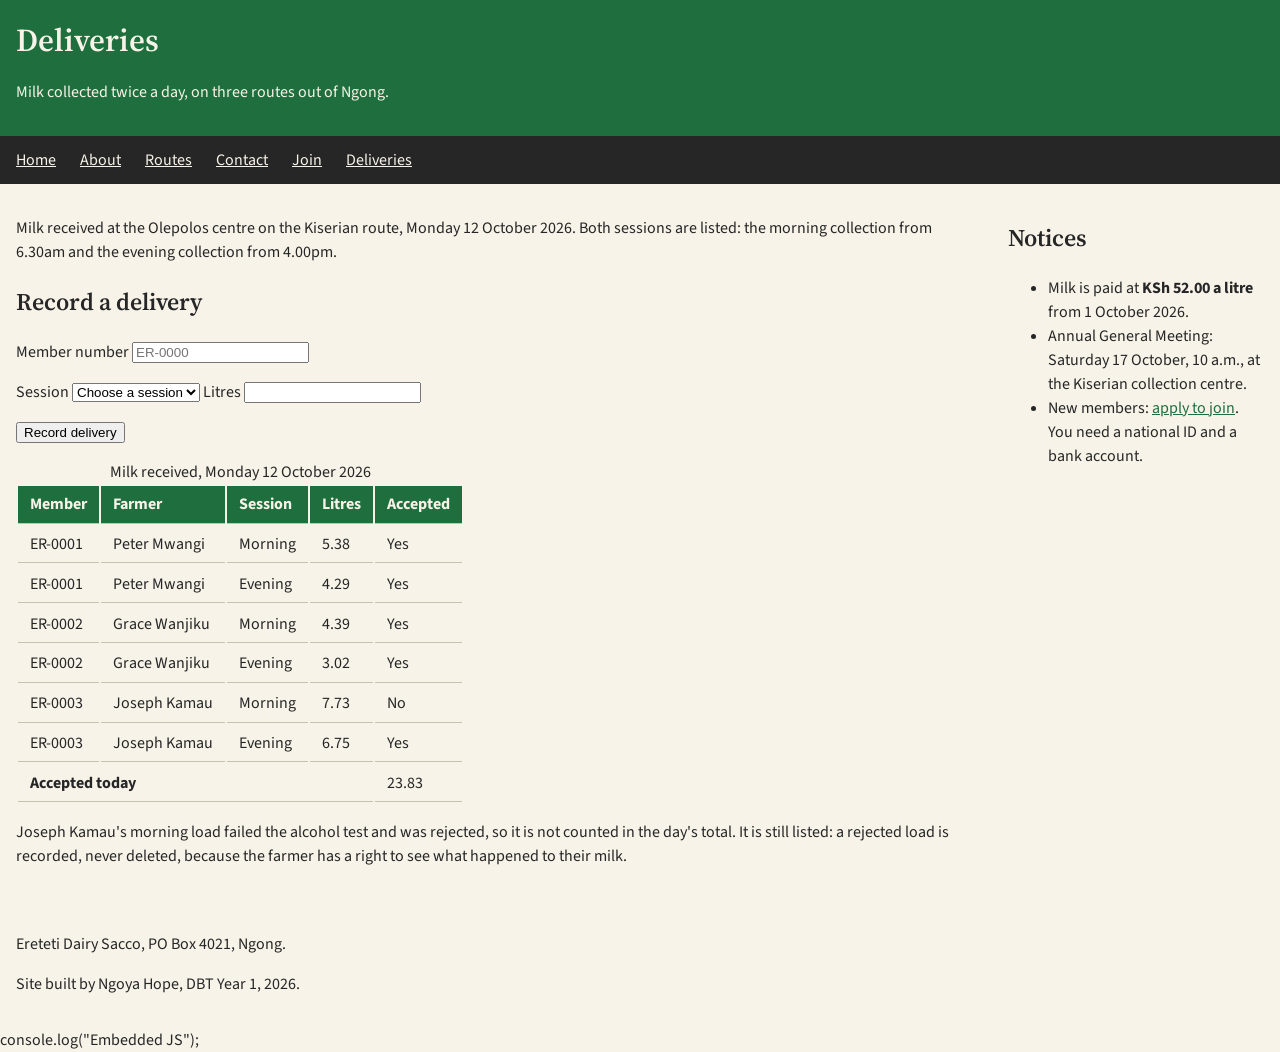
<file: deliveries.html>
<!DOCTYPE html>
<html lang="en">
<head>
  <meta charset="utf-8">
  <meta name="viewport" content="width=device-width, initial-scale=1">
  <title>Deliveries — Ereteti Dairy Sacco</title>
  <link rel="stylesheet" href="https://fonts.googleapis.com/css2?family=Source+Sans+3:wght@400;600&amp;family=Source+Serif+4:wght@600&amp;display=swap">
  <link rel="stylesheet" href="css/style.css">
  <!-- Week 8: the script, with defer -->
  <script src="js/main.js" defer></script>
    console.log("Embedded JS");
  </script>
</head>
<body>

  <header>
    <h1>Deliveries</h1>
    <p>Milk collected twice a day, on three routes out of Ngong.</p>
  </header>

  <nav>
    <ul>
      <li><a href="index.html">Home</a></li>
      <li><a href="about.html">About</a></li>
      <li><a href="routes.html">Routes</a></li>
      <li><a href="contact.html">Contact</a></li>
      <li><a href="register.html">Join</a></li>
      <li><a href="deliveries.html">Deliveries</a></li>
    </ul>
  </nav>

  <main>
    <p>Milk received at the Olepolos centre on the Kiserian route,
    Monday 12 October 2026. Both sessions are listed: the morning
    collection from 6.30am and the evening collection from 4.00pm.</p>

    <!-- Week 8: the clerk's form -->
    <h2>Record a delivery</h2>

    <form id="delivery-form" action="#" method="post">
      <label for="member">Member number</label>
      <input type="text" id="member" name="member_no"
             placeholder="ER-0000" required>
      <p id="member-message" class="message"
         aria-live="polite"></p>

      <label for="session">Session</label>
      <select id="session" name="session" required>
        <option value="">Choose a session</option>
        <option value="MORNING">Morning</option>
        <option value="EVENING">Evening</option>
      </select>

      <label for="litres">Litres</label>
      <input type="number" id="litres" name="litres"
             step="0.01" required>
      <p id="litres-message" class="message"
         aria-live="polite"></p>

      <button type="submit">Record delivery</button>
      <p id="form-message" aria-live="polite"></p>
    </form>

    <div class="table-scroll">
      <table>
        <caption>Milk received, Monday 12 October 2026</caption>

        <thead>
          <tr>
            <th scope="col">Member</th>
            <th scope="col">Farmer</th>
            <th scope="col">Session</th>
            <th scope="col">Litres</th>
            <th scope="col">Accepted</th>
          </tr>
        </thead>

        <tbody>
          <tr>
            <td>ER-0001</td>
            <td>Peter Mwangi</td>
            <td>Morning</td>
            <td>5.38</td>
            <td>Yes</td>
          </tr>
          <tr>
            <td>ER-0001</td>
            <td>Peter Mwangi</td>
            <td>Evening</td>
            <td>4.29</td>
            <td>Yes</td>
          </tr>
          <tr>
            <td>ER-0002</td>
            <td>Grace Wanjiku</td>
            <td>Morning</td>
            <td>4.39</td>
            <td>Yes</td>
          </tr>
          <tr>
            <td>ER-0002</td>
            <td>Grace Wanjiku</td>
            <td>Evening</td>
            <td>3.02</td>
            <td>Yes</td>
          </tr>
          <tr>
            <td>ER-0003</td>
            <td>Joseph Kamau</td>
            <td>Morning</td>
            <td>7.73</td>
            <td>No</td>
          </tr>
          <tr>
            <td>ER-0003</td>
            <td>Joseph Kamau</td>
            <td>Evening</td>
            <td>6.75</td>
            <td>Yes</td>
          </tr>
        </tbody>

        <tfoot>
          <tr>
            <th colspan="4" scope="row">Accepted today</th>
            <td id="accepted-total">23.83</td>
          </tr>
        </tfoot>
      </table>
    </div>

    <p>Joseph Kamau's morning load failed the alcohol test and was
    rejected, so it is not counted in the day's total. It is still
    listed: a rejected load is recorded, never deleted, because the
    farmer has a right to see what happened to their milk.</p>
  </main>

  <aside>
    <h2>Notices</h2>
    <ul>
      <li>Milk is paid at <strong>KSh 52.00 a litre</strong> from
          1 October 2026.</li>
      <li>Annual General Meeting: Saturday 17 October, 10 a.m., at the
          Kiserian collection centre.</li>
      <li>New members: <a href="register.html">apply to join</a>. You need
          a national ID and a bank account.</li>
    </ul>
  </aside>

  <footer>
    <p>Ereteti Dairy Sacco, PO Box 4021, Ngong.</p>
    <!-- change this line to your own name -->
    <p>Site built by Ngoya Hope, DBT Year 1, 2026.</p>
  </footer>

</body>
</html>
</file>
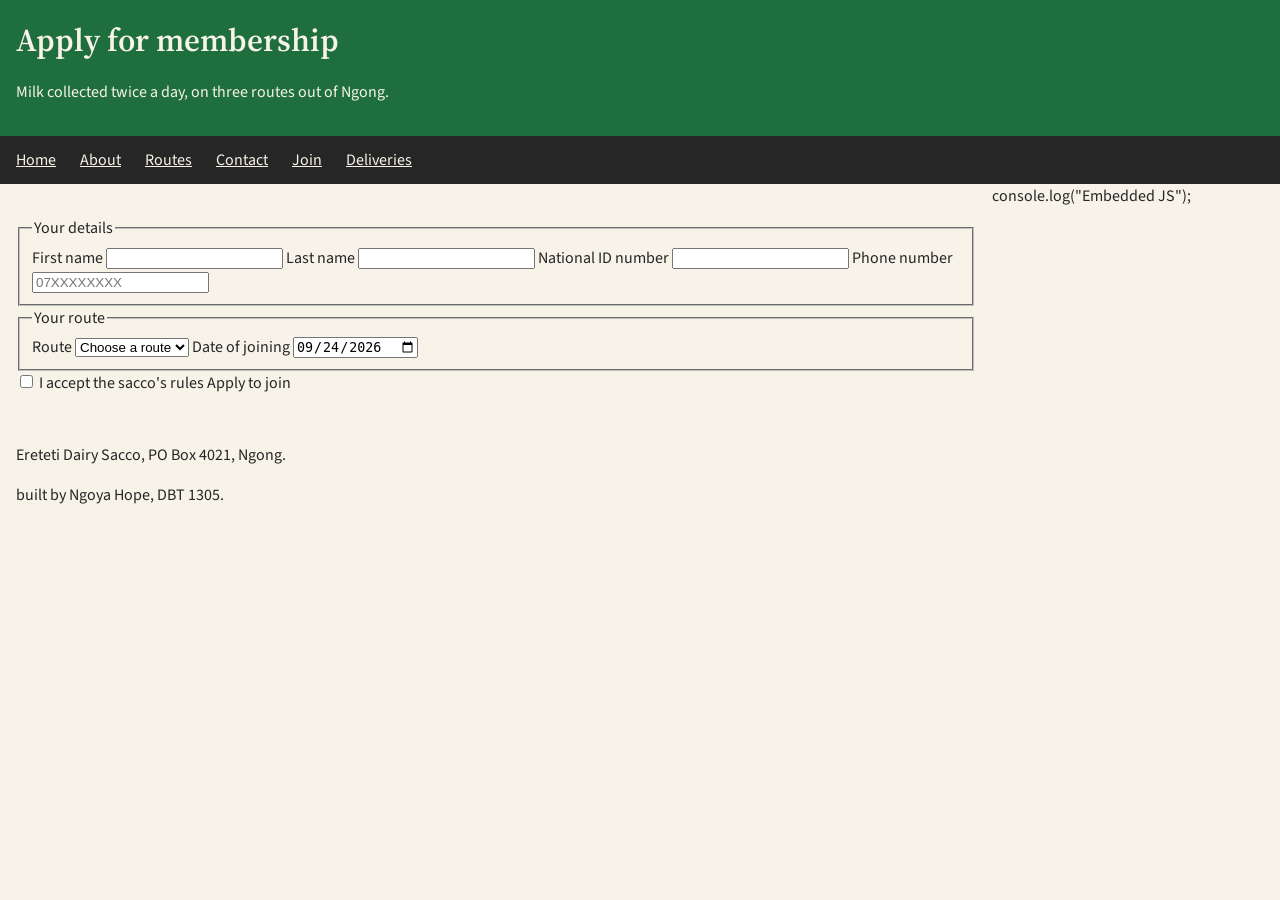
<file: register.html>
<!DOCTYPE html>
<html lang="en">
<head>
<meta charset="utf-8">
<title>Ereteti Dairy Sacco</title>
<link rel="stylesheet" href="https://fonts.googleapis.com/css2?family=Source+Sans+3:wght@400;600&amp;family=Source+Serif+4:wght@600&amp;display=swap">
  <link rel="stylesheet" href="css/style.css">
   <script src="js/main.js" defer></script>
    console.log("Embedded JS");
  </script>
</head>
<body>
<header>
<h1>Apply for membership</h1>
<p>Milk collected twice a day, on three routes out of Ngong.</p>
</header>
<nav>
<ul>
<li><a href="index.html">Home</a></li>
<li><a href="about.html">About</a></li>
<li><a href="routes.html">Routes</a></li>
<li><a href="contact.html">Contact</a></li>
<li><a href="register.html">Join</a></li>
<li><a href="deliveries.html">Deliveries</a></li>
</ul>
</nav>
<main>
<p>
<!-- one paragraph: who may join, and what to bring -->
</p>
<form action="#" method="post">
    <fieldset>
<legend>Your details</legend>
<label for="first-name">First name</label>
<input type="text" id="first-name" name="first_name" required>
<label for="last-name">Last name</label>
<input type="text" id="last-name" name="last_name" required>
<label for="national-id">National ID number</label>
<input type="text" id="national-id" name="national_id" required>
<label for="phone">Phone number</label>
<input type="tel" id="phone" name="phone"
pattern="07[0-9]{8}"
title="Ten digits, starting 07"
placeholder="07XXXXXXXX"
required>
</fieldset>
<fieldset>
<legend>Your route</legend>
<label for="route">Route</label>
<select id="route" name="route" required>
<option value="">Choose a route</option>
<option value="1">Kiserian route</option>
<option value="2">Ngong route</option>
<option value="3">Rongai route</option>
</select>
<label for="date-joined">Date of joining</label>
<input type="date" id="date-joined" name="date_joined"
value="2026-09-24" required>
</fieldset>
<label for="rules">
<input type="checkbox" id="rules" name="rules" required>
I accept the sacco's rules
</label>
<buttontype="submit">Apply to join</button>
</form>
</main>
<footer>
<p>Ereteti Dairy Sacco, PO Box 4021, Ngong.</p>
<p>built by Ngoya Hope, DBT 1305.</p>
</footer>
</body>
</html>
</file>
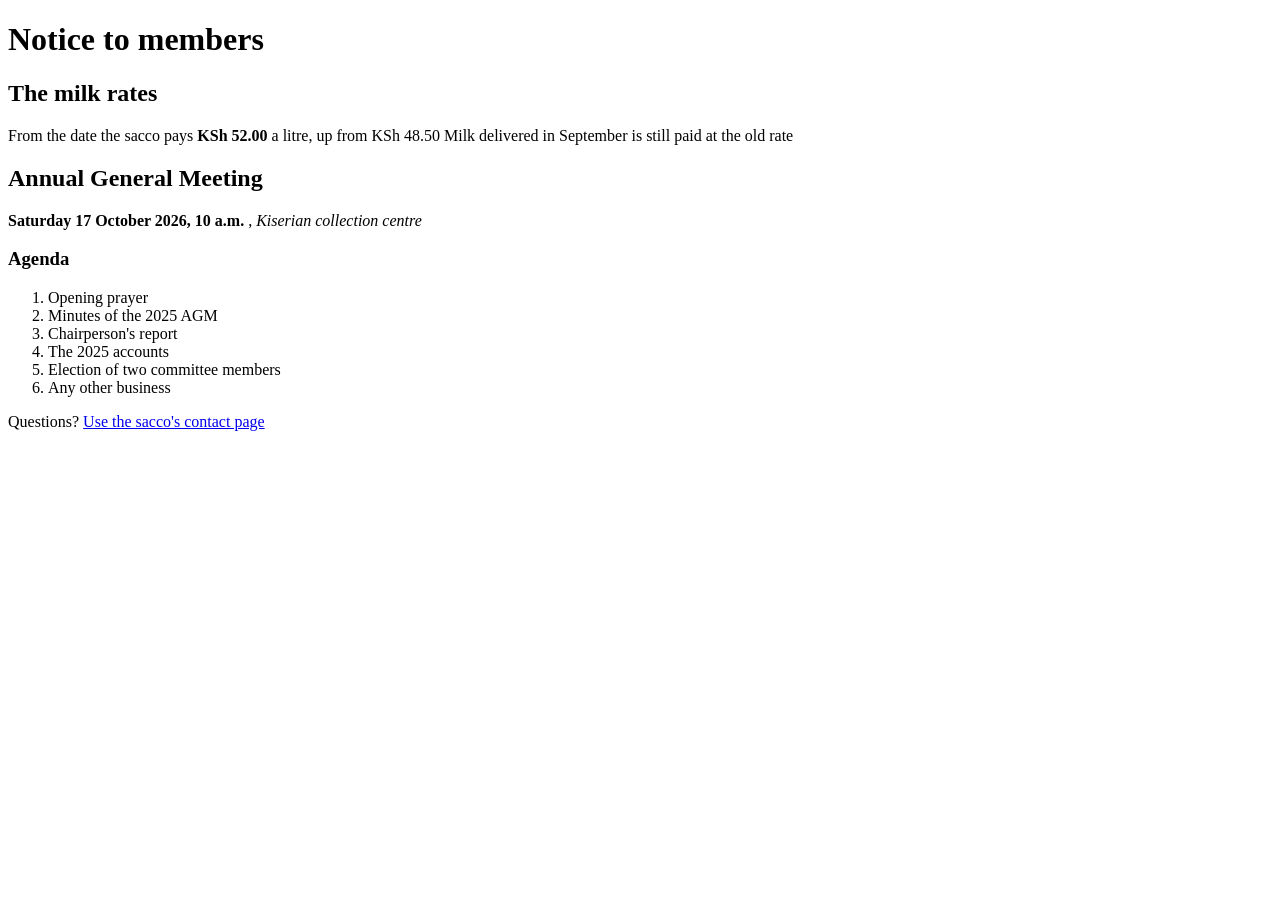
<file: practice/drill-2.html>
<!DOCTYPE html>
<html lang="en">
<head>
    <meta charset="UTF-8">
    <meta name="viewport" content="width=device-width, initial-scale=1.0">
    <title>Document</title>
</head>
<body>
    <h1>Notice to members</h1>
    <section>
        <H2>The milk rates</H2>
        <p>
            From the date the sacco pays <strong>KSh 52.00</strong> a litre, up from KSh 48.50
             Milk delivered in September is still paid at the old rate
        </p>
    </section>
    <section>
        <h2>Annual General Meeting</h2>
        <p>
           <b>Saturday 17 October 2026, 10 a.m.</b> ,<i> Kiserian collection centre</i>
        </p>
    </section> 
    <section>
        <h3>Agenda</h3>
        <ol>
            <li>Opening prayer</li>
            <li>Minutes of the 2025 AGM</li>
            <li>Chairperson's report</li>
            <li>The 2025 accounts</li>
            <li>Election of two committee members</li>
            <li>Any other business</li>
        </ol>
    </section>
    <p>
        Questions?
        <a href="/contact.html" target="_blank">Use the sacco's contact page</a>
    </p>
</body>
</html>
</file>
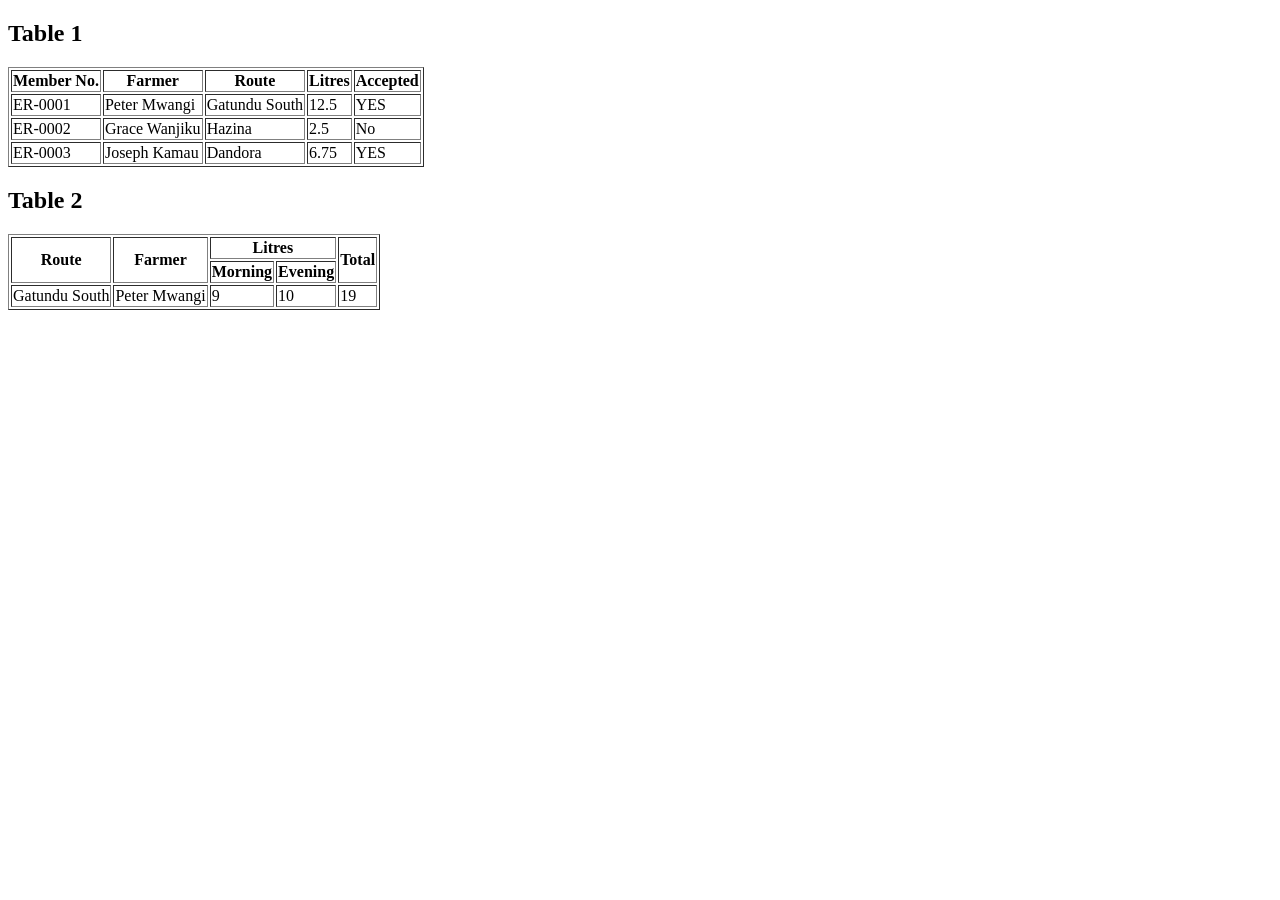
<file: practice/drill-4.html>
<!DOCTYPE html>
<html lang="en">
<head>
    <meta charset="UTF-8">
    <meta name="viewport" content="width=device-width, initial-scale=1.0">
    <title>Drill 4</title>
</head>
<body>
   <main>
    <section>
        <h2>Table 1</h2>
        <table border="1">
            <thead>
                <tr>
                    <th scope="col">Member No.</th>
                    <th scope="col">Farmer</th>
                    <th scope="col">Route</th>
                    <th scope="col">Litres</th>
                    <th scope="col">Accepted</th>
                </tr>
            </thead>
            <tbody>
                <tr>
                    <td>ER-0001</td>
                    <td>Peter Mwangi</td>
                    <td>Gatundu South</td>
                    <td>12.5</td>
                    <td>YES</td>
                </tr>
                <tr>
                    <td>ER-0002</td>
                    <td>Grace Wanjiku</td>
                    <td>Hazina</td>
                    <td>2.5</td>
                    <td>No</td>
                </tr>
                <tr>
                    <td>ER-0003</td>
                    <td>Joseph Kamau</td>
                    <td>Dandora</td>
                    <td>6.75</td>
                    <td>YES</td>
                </tr>
            </tbody>
                
        </table>
    </section>
    <section>
        <h2>Table 2</h2>
        <table border="1">
            <thead>
                <tr>
                    <th rowspan="2">Route</th>
                    <th rowspan="2">Farmer</th>
                    <th colspan="2">Litres</th>
                    <th rowspan="2">Total</th>
                </tr>
                <tr>
                    <th>Morning</th>
                    <th>Evening</th>            
                </tr>
            </thead>
            <tbody>
               <td rowspan="2">Gatundu South</td>
               <td>Peter Mwangi</td>
               <td>9</td>
               <td>10</td>
               <td>19</td>
            </tbody>

        </table>
    </section>

   </main>   
</body>
</html>
</file>
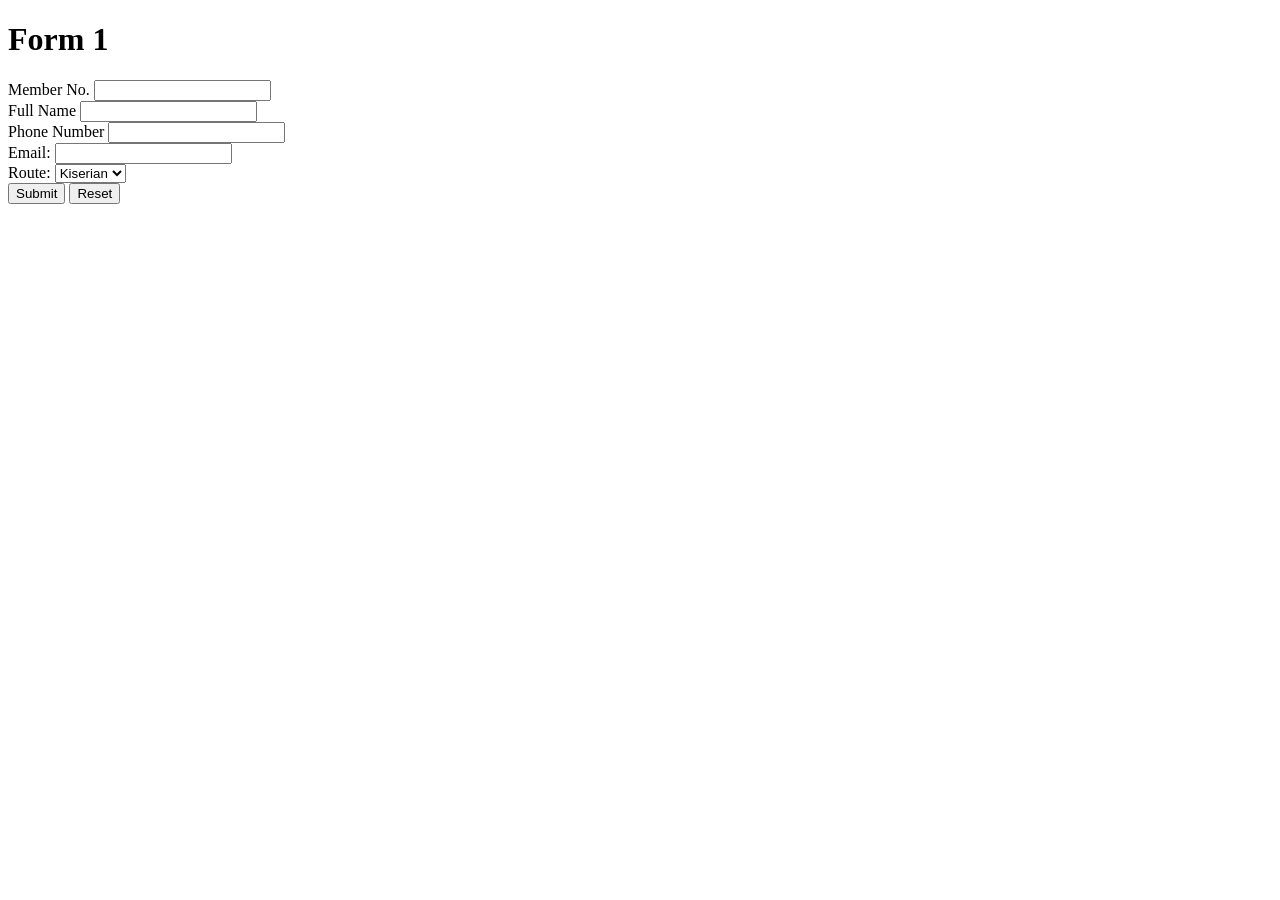
<file: practice/drill-5.html>
<!DOCTYPE html>
<html lang="en">
<head>
    <meta charset="UTF-8">
    <meta name="viewport" content="width=device-width, initial-scale=1.0">
    <title>Drill 5</title>
</head>
<body>
    <h1>Form 1</h1>
    <form name="book-visit" action="book.php" method="get">
        <div>
            <label for="member-no">Member No.</label>
            <input type="text" id="member-no" name="member-no"required>
        </div>
        <div>
            <label for="full-name">Full Name</label>
            <input type="text" id="full-name" name="full-name" required>
        </div>
        <div>
            <label for="phone-no">Phone Number</label>
            <input type="number" id="phone-no" name="phone-no" required>
        </div>
        <div>
            <label for="email">Email:</label>
            <input type="email" name="email" id="email" required>
        </div>

        <div>
            <label for="route">Route:</label>
                <select name="route" id="route" required>
                    <option value="Kiserian">Kiserian</option>
                    <option value="Ngong">Ngong</option>
                    <option value="Rongai">Rongai</option>
                </select>
        </div>
        <div>
            <input type="submit" value="Submit">
            <input type="reset" value="Reset">
        </div>
    </form>


    
</body>
</html>
</file>
<file: css/style.css>
*{
    box-sizing: border-box;
}

body {
    margin: 0;
    background: #f7f3e8;
    color: #262626;
    line-height: 1.5;
    font-family: 'Source Sans 3', sans-serif;
}

h1,h2{
    font-family: 'Source Serif 4', sans-serif;
    font-weight: 600;
}
header{
    background: #1f6f3e;
    color: #f7f3e8;

}

nav{
    background: #262626;
}

nav a{
    color: #f7f3e8;
}

a{
    color:  #1f6f3e;
}
header, main, aside, footer{
    padding: 1rem;
}
img{
    max-width: 100%;
    height: auto;
}

nav{
    position: sticky;
    top: 0;
}

nav ul{
    display: flex;
    flex-wrap: wrap;
    gap: 0.25rem 1.5rem;
    list-style: none;
    margin: 0;
    padding: 0.75rem 1rem;
}
.logo{
    width: 3.5rem;
    height: auto;
}
h1{
    display: flex;
    align-items: center;
    gap: 0.75rem;
    margin: 0;
}

.route-cards{
    display: flex;
    flex-wrap: wrap;
    gap: 1rem;
    list-style: none;
    padding: 0;
}

.route-cards li{
    flex: 1 1 12rem;
    padding: 1rem;
    background: #ffff;
    border-top: 4px solid #d8a22b;
}
th, td{
    padding: 0.4rem 0.75rem;
    text-align: left;
    border-bottom: solid 1px #c9c2ad;
}

thead th{
    background: #1f6f3e;
    color: #f7f3e8;
}


/*Grid Layout */

body{
    display: grid;
    grid-template-columns: minmax(0, 1fr) 18rem;
    grid-template-areas: 
    "header header"
    "nav nav"
    "main aside"
    "footer footer";
}

header{grid-area: header;}
nav{grid-area: nav;}
main{grid-area: main;}
aside{grid-area: aside;}
footer{grid-area: footer;}
@media(max-width:600px){
    body{
        grid-template-columns: minmax(0, 1fr);
        grid-template-areas: 
        "header"
        "nav"
        "main"
        "aside"
        "footer";
    }
    nav{
        position: static;
    }
    nav ul{
        flex-direction: column;
    }
    .log{
        width: 2.5rem;
    }
    footer{
        border-top: 3px solid #d8a22b;
    }
    .message {
color: #B3261E;
min-height: 1.5em;
margin: 0.25rem 0 0.75rem;
}
input.invalid {
border: 2px solid #B3261E;
}
}
</file>
